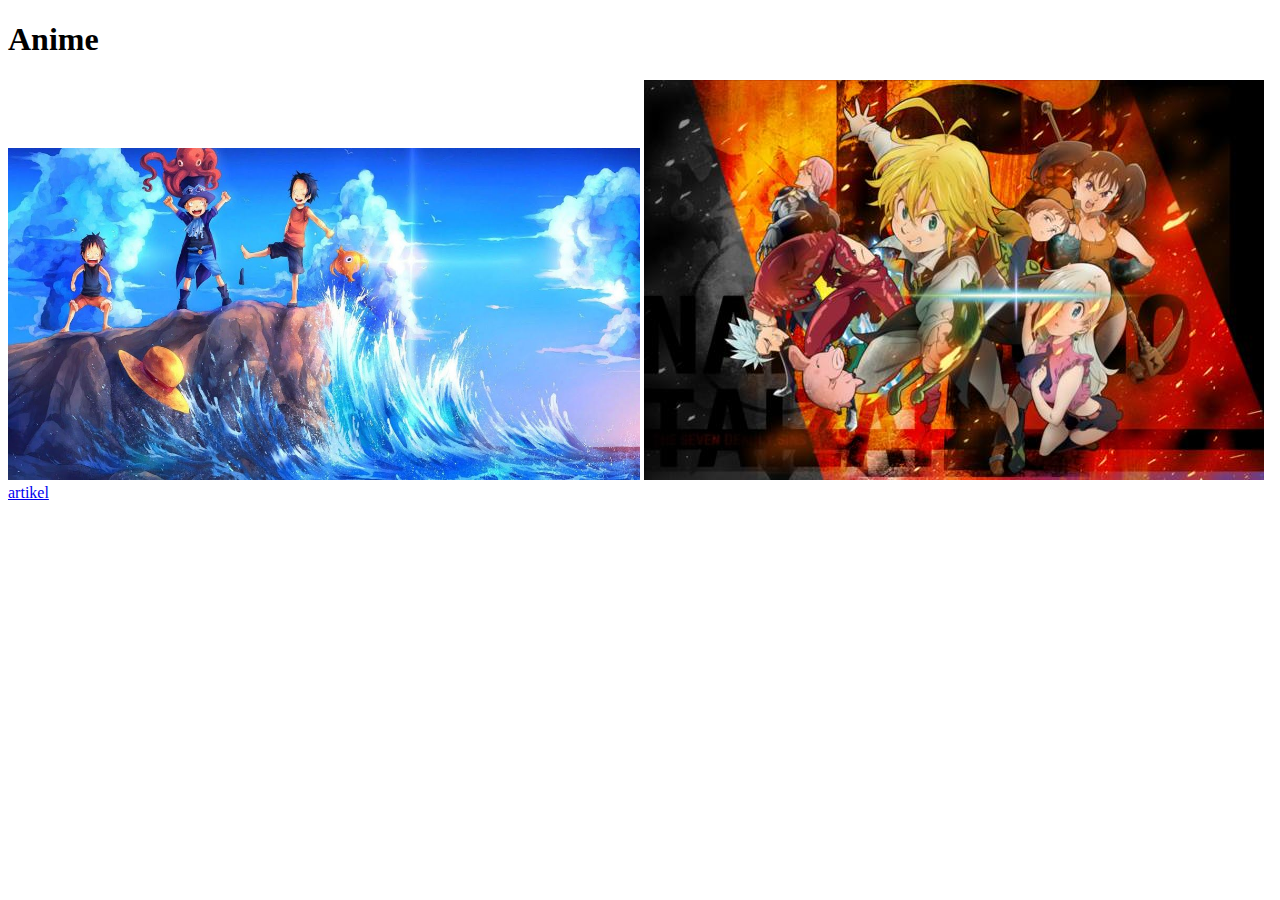
<file: Html Css/H.2/Index.html>
<!DOCTYPE html>
<html lang="en">
<head>
    <style>
        img {
            max-width: 50%;
            height: auto;
        }
    </style>
    <meta charset="UTF-8">
    <title>Anime</title>
</head>
<body>
<h1>Anime</h1>
<img src="op.jpg">
<img src="7ds.png">
<a href="anime.html">artikel</a>
</body>
</html>
</file>
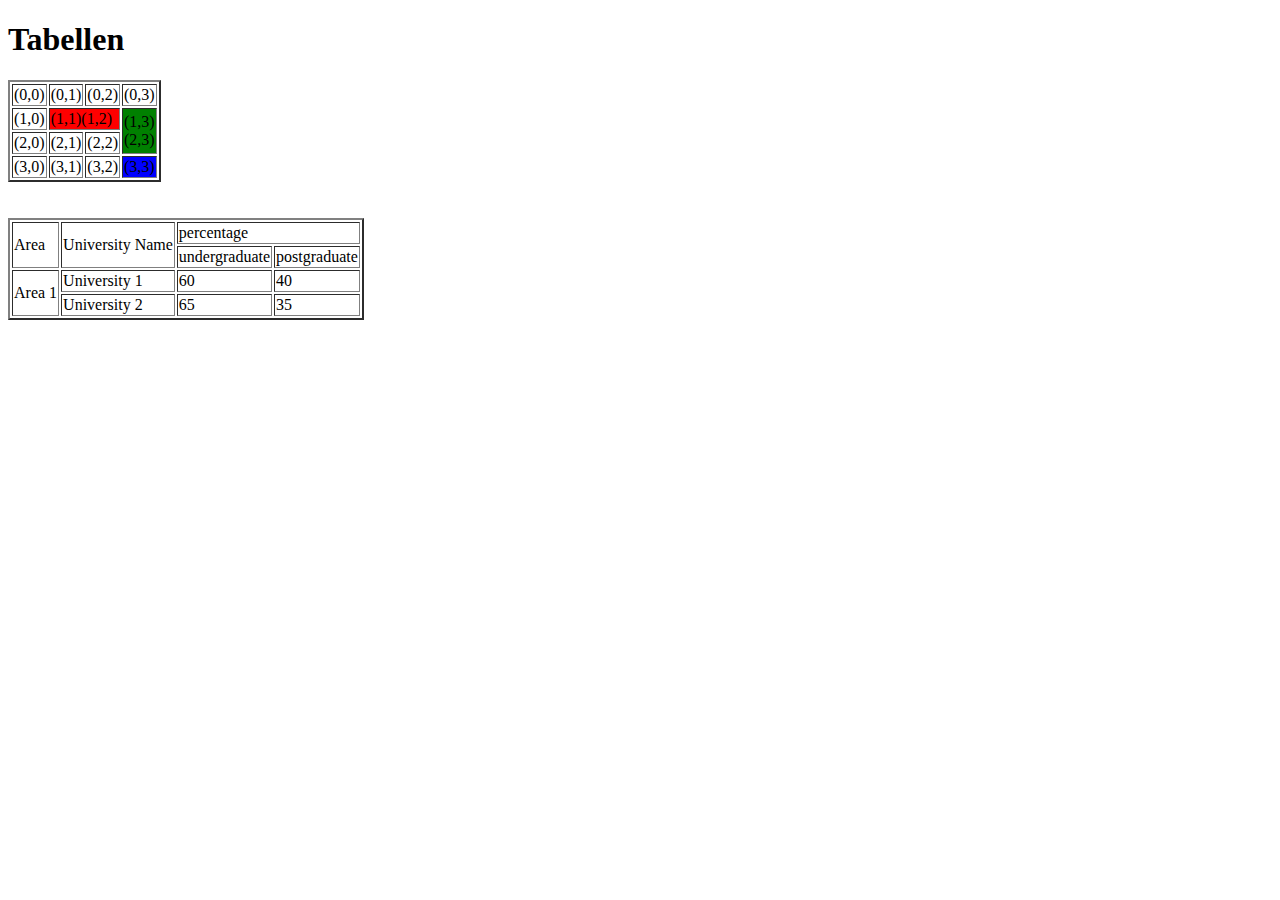
<file: Html Css/H.3/index.html>
<!DOCTYPE html>
<html lang="en">
<head>
    <meta charset="UTF-8">
    <title>Tabellen</title>
</head>
<body>
<h1>Tabellen</h1>
<table border="2">
    <tr>
        <td>(0,0)</td>
        <td>(0,1)</td>
        <td>(0,2)</td>
        <td>(0,3)</td>
    </tr>
    <tr>
        <td>(1,0)</td>
        <td style="background-color: red" colspan="2">(1,1)(1,2)</td>
        <td style="background-color: green" rowspan="2">(1,3)<br>(2,3)</td>
    </tr>
    <tr>
        <td>(2,0)</td>
        <td>(2,1)</td>
        <td>(2,2)</td>
    </tr>
    <tr>
        <td>(3,0)</td>
        <td>(3,1)</td>
        <td>(3,2)</td>
        <td style="background-color: blue">(3,3)</td>
    </tr>
</table>
<br>
<br>
<table border="2">
    <tr>
        <td rowspan="2">Area</td>
        <td rowspan="2">University Name</td>
        <td colspan="2">percentage</td>

    </tr>
    <tr>
        <td>undergraduate</td>
        <td>postgraduate</td>

    </tr>
    <tr>
        <td rowspan="2">Area 1</td>
        <td>University 1</td>
        <td>60</td>
        <td>40</td>
    </tr>
    <tr>
        <td>University 2</td>
        <td>65</td>
        <td>35</td>

    </tr>
</table>
</body>
</html>
</file>
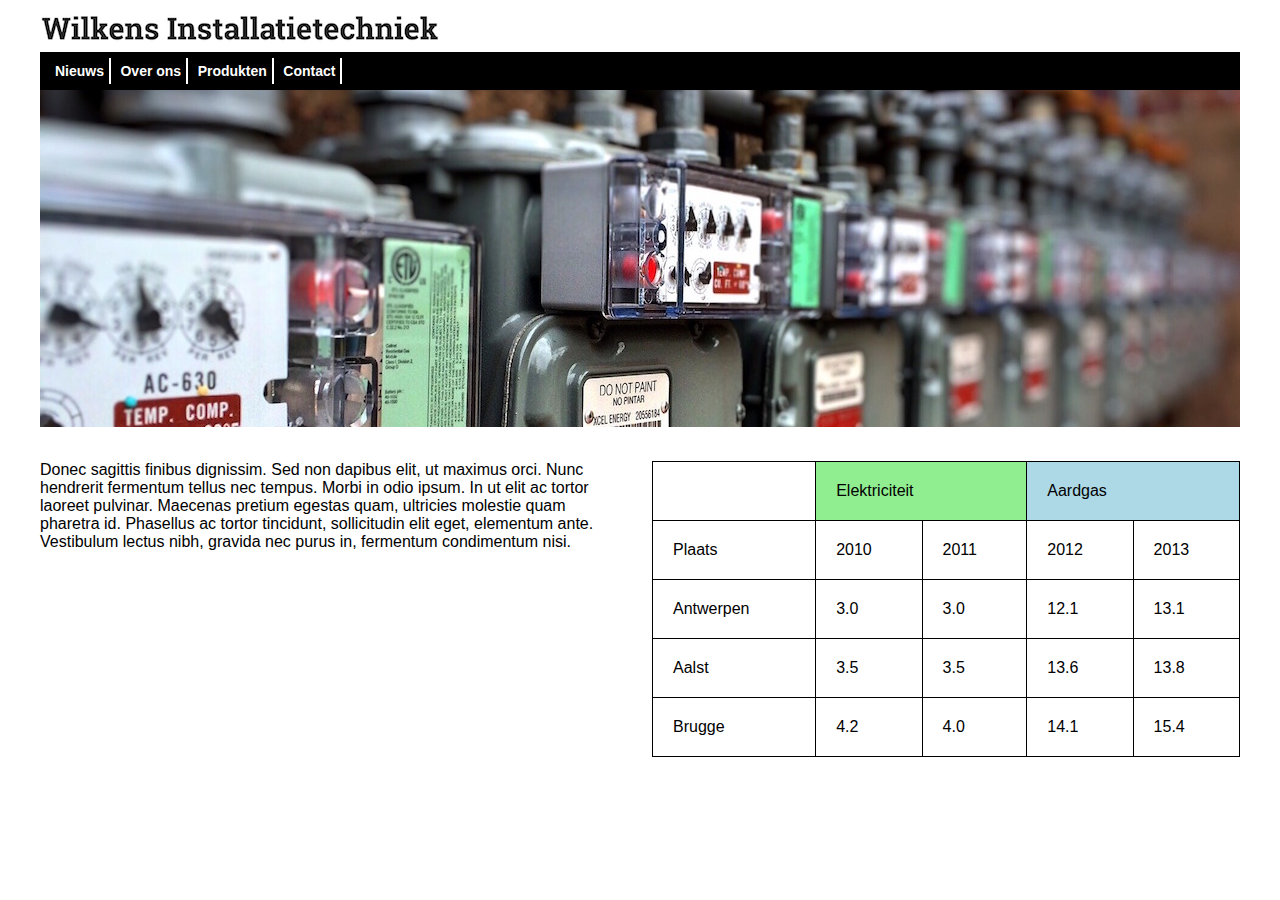
<file: Html Css/H.4/index.html>
<!DOCTYPE html>
<html lang="en">
<head>
    <link rel="stylesheet" type="text/css" href="style.css">
    <meta charset="UTF-8">
    <title>Wilkens</title>
</head>
<body>
<div class="wrapper">
    <header>
        <img src="wilkens_logo.png" alt="logo wilkens elektrische installaties">
        <nav>
            <a href="">Nieuws</a>
            <a href="">Over ons</a>
            <a href="">Produkten</a>
            <a href="">Contact</a>
        </nav>
    </header>
    <main>
        <img src="elektriciteit.jpg" alt="foto elektrische installatie">
        <article>
            Donec sagittis finibus dignissim. Sed non dapibus elit, ut maximus orci. Nunc hendrerit fermentum tellus nec
            tempus. Morbi in odio ipsum. In ut elit ac tortor laoreet pulvinar. Maecenas pretium egestas quam, ultricies
            molestie quam pharetra id. Phasellus ac tortor tincidunt, sollicitudin elit eget, elementum ante. Vestibulum
            lectus nibh, gravida nec purus in, fermentum condimentum nisi.
        </article>
        <table border="1">

            <tr>
                <td></td>
                <td style="background-color: lightgreen" colspan="2">Elektriciteit</td>
                <td style="background-color: lightblue" colspan="2">Aardgas</td>
            </tr>
            <tr>
                <td>Plaats</td>
                <td>2010</td>
                <td>2011</td>
                <td>2012</td>
                <td>2013</td>
            </tr>
            <tr>
                <td>Antwerpen</td>
                <td>3.0</td>
                <td>3.0</td>
                <td>12.1</td>
                <td>13.1</td>
            </tr>
            <tr>
                <td>Aalst</td>
                <td>3.5</td>
                <td>3.5</td>
                <td>13.6</td>
                <td>13.8</td>
            </tr>
            <tr>
                <td>Brugge</td>
                <td>4.2</td>
                <td>4.0</td>
                <td>14.1</td>
                <td>15.4</td>
            </tr>
        </table>
    </main>
</div>
</body>
</html>
</file>
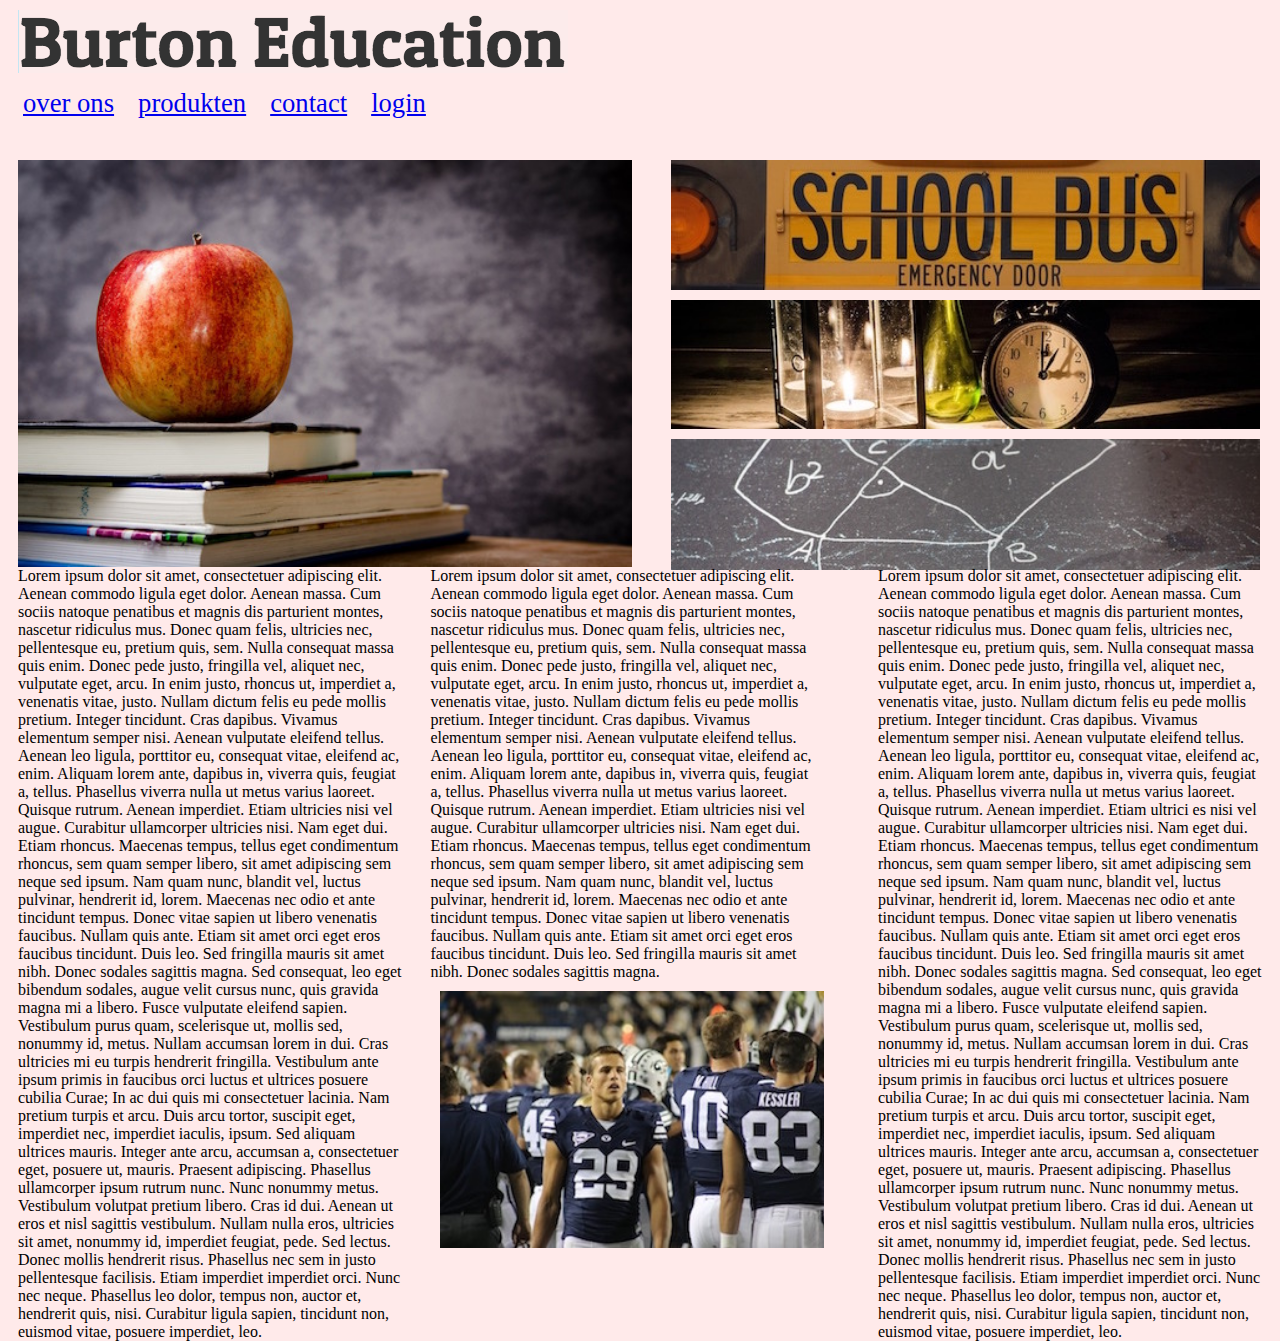
<file: Html Css/H.5,6/index.html>
<!DOCTYPE html>
<html lang="en">
<head>

    <meta charset="UTF-8">
    <title>Opdrachten H05</title>
    <link rel="stylesheet" href="burton.css">
    <style>


    </style>

</head>

<body>

<header>

    <div>

        <img src=" burton_logo.png">

    </div>

    <nav>

        <a href=" ">over ons</a>
        <a href=" ">produkten</a>
        <a href=" ">contact</a>
        <a href="login.html">login</a>

    </nav>

</header>

<section>
    <img class="appel" src=" appel.jpg">
    <div class="pics">
        <img class="pic" src=" bus.jpg" style="">
        <img class="pic" src=" desk.jpg" style="">
        <img class="pic" src=" pythagoras.jpg" style="">
    </div>

</section>
<section class="articles">
    <article class="article1">
        Lorem ipsum dolor sit amet, consectetuer adipiscing elit. Aenean commodo ligula eget dolor. Aenean massa. Cum
        sociis natoque penatibus et magnis dis parturient montes, nascetur ridiculus mus. Donec quam felis, ultricies
        nec, pellentesque eu, pretium quis, sem. Nulla consequat massa quis enim. Donec pede justo, fringilla vel,
        aliquet nec, vulputate eget, arcu. In enim justo, rhoncus ut, imperdiet a, venenatis vitae, justo. Nullam dictum
        felis eu pede mollis pretium. Integer tincidunt. Cras dapibus. Vivamus elementum semper nisi. Aenean vulputate
        eleifend tellus. Aenean leo ligula, porttitor eu, consequat vitae, eleifend ac, enim. Aliquam lorem ante,
        dapibus in, viverra quis, feugiat a, tellus. Phasellus viverra nulla ut metus varius laoreet. Quisque rutrum.
        Aenean imperdiet. Etiam ultricies nisi vel augue. Curabitur ullamcorper ultricies nisi. Nam eget dui. Etiam
        rhoncus. Maecenas tempus, tellus eget condimentum rhoncus, sem quam semper libero, sit amet adipiscing sem neque
        sed ipsum. Nam quam nunc, blandit vel, luctus pulvinar, hendrerit id, lorem. Maecenas nec odio et ante tincidunt
        tempus. Donec vitae sapien ut libero venenatis faucibus. Nullam quis ante. Etiam sit amet orci eget eros
        faucibus tincidunt. Duis leo. Sed fringilla mauris sit amet nibh. Donec sodales sagittis magna. Sed consequat,
        leo eget bibendum sodales, augue velit cursus nunc, quis gravida magna mi a libero. Fusce vulputate eleifend
        sapien. Vestibulum purus quam, scelerisque ut, mollis sed, nonummy id, metus. Nullam accumsan lorem in dui. Cras
        ultricies mi eu turpis hendrerit fringilla. Vestibulum ante ipsum primis in faucibus orci luctus et ultrices
        posuere cubilia Curae; In ac dui quis mi consectetuer lacinia. Nam pretium turpis et arcu. Duis arcu tortor,
        suscipit eget, imperdiet nec, imperdiet iaculis, ipsum. Sed aliquam ultrices mauris. Integer ante arcu, accumsan
        a, consectetuer eget, posuere ut, mauris. Praesent adipiscing. Phasellus ullamcorper ipsum rutrum nunc. Nunc
        nonummy metus. Vestibulum volutpat pretium libero. Cras id dui. Aenean ut eros et nisl sagittis vestibulum.
        Nullam nulla eros, ultricies sit amet, nonummy id, imperdiet feugiat, pede. Sed lectus. Donec mollis hendrerit
        risus. Phasellus nec sem in justo pellentesque facilisis. Etiam imperdiet imperdiet orci. Nunc nec neque.
        Phasellus leo dolor, tempus non, auctor et, hendrerit quis, nisi. Curabitur ligula sapien, tincidunt non,
        euismod vitae, posuere imperdiet, leo.
    </article>

    <article class="article2">
        Lorem ipsum dolor sit amet, consectetuer adipiscing elit. Aenean commodo ligula eget dolor. Aenean massa. Cum
        sociis natoque penatibus et magnis dis parturient montes, nascetur ridiculus mus. Donec quam felis, ultricies
        nec, pellentesque eu, pretium quis, sem. Nulla consequat massa quis enim. Donec pede justo, fringilla vel,
        aliquet nec, vulputate eget, arcu. In enim justo, rhoncus ut, imperdiet a, venenatis vitae, justo. Nullam dictum
        felis eu pede mollis pretium. Integer tincidunt. Cras dapibus. Vivamus elementum semper nisi. Aenean vulputate
        eleifend tellus. Aenean leo ligula, porttitor eu, consequat vitae, eleifend ac, enim. Aliquam lorem ante,
        dapibus in, viverra quis, feugiat a, tellus. Phasellus viverra nulla ut metus varius laoreet. Quisque rutrum.
        Aenean imperdiet. Etiam ultricies nisi vel augue. Curabitur ullamcorper ultricies nisi. Nam eget dui. Etiam
        rhoncus. Maecenas tempus, tellus eget condimentum rhoncus, sem quam semper libero, sit amet adipiscing sem neque
        sed ipsum. Nam quam nunc, blandit vel, luctus pulvinar, hendrerit id, lorem. Maecenas nec odio et ante tincidunt
        tempus. Donec vitae sapien ut libero venenatis faucibus. Nullam quis ante. Etiam sit amet orci eget eros
        faucibus tincidunt. Duis leo. Sed fringilla mauris sit amet nibh. Donec sodales sagittis magna.

        <img class="football" src=" football.jpg"></article>

    <article class="article3">
        Lorem ipsum dolor sit amet, consectetuer adipiscing elit. Aenean commodo ligula eget dolor. Aenean massa. Cum
        sociis natoque penatibus et magnis dis parturient montes, nascetur ridiculus mus. Donec quam felis, ultricies
        nec, pellentesque eu, pretium quis, sem. Nulla consequat massa quis enim. Donec pede justo, fringilla vel,
        aliquet nec, vulputate eget, arcu. In enim justo, rhoncus ut, imperdiet a, venenatis vitae, justo. Nullam dictum
        felis eu pede mollis pretium. Integer tincidunt. Cras dapibus. Vivamus elementum semper nisi. Aenean vulputate
        eleifend tellus. Aenean leo ligula, porttitor eu, consequat vitae, eleifend ac, enim. Aliquam lorem ante,
        dapibus in, viverra quis, feugiat a, tellus. Phasellus viverra nulla ut metus varius laoreet. Quisque rutrum.
        Aenean imperdiet. Etiam ultrici es nisi vel augue. Curabitur ullamcorper ultricies nisi. Nam eget dui. Etiam
        rhoncus. Maecenas tempus, tellus eget condimentum rhoncus, sem quam semper libero, sit amet adipiscing sem neque
        sed ipsum. Nam quam nunc, blandit vel, luctus pulvinar, hendrerit id, lorem. Maecenas nec odio et ante tincidunt
        tempus. Donec vitae sapien ut libero venenatis faucibus. Nullam quis ante. Etiam sit amet orci eget eros
        faucibus tincidunt. Duis leo. Sed fringilla mauris sit amet nibh. Donec sodales sagittis magna. Sed consequat,
        leo eget bibendum sodales, augue velit cursus nunc, quis gravida magna mi a libero. Fusce vulputate eleifend
        sapien. Vestibulum purus quam, scelerisque ut, mollis sed, nonummy id, metus. Nullam accumsan lorem in dui. Cras
        ultricies mi eu turpis hendrerit fringilla. Vestibulum ante ipsum primis in faucibus orci luctus et ultrices
        posuere cubilia Curae; In ac dui quis mi consectetuer lacinia. Nam pretium turpis et arcu. Duis arcu tortor,
        suscipit eget, imperdiet nec, imperdiet iaculis, ipsum. Sed aliquam ultrices mauris. Integer ante arcu, accumsan
        a, consectetuer eget, posuere ut, mauris. Praesent adipiscing. Phasellus ullamcorper ipsum rutrum nunc. Nunc
        nonummy metus. Vestibulum volutpat pretium libero. Cras id dui. Aenean ut eros et nisl sagittis vestibulum.
        Nullam nulla eros, ultricies sit amet, nonummy id, imperdiet feugiat, pede. Sed lectus. Donec mollis hendrerit
        risus. Phasellus nec sem in justo pellentesque facilisis. Etiam imperdiet imperdiet orci. Nunc nec neque.
        Phasellus leo dolor, tempus non, auctor et, hendrerit quis, nisi. Curabitur ligula sapien, tincidunt non,
        euismod vitae, posuere imperdiet, leo.
    </article>
</section>

</body>

</html>
</file>
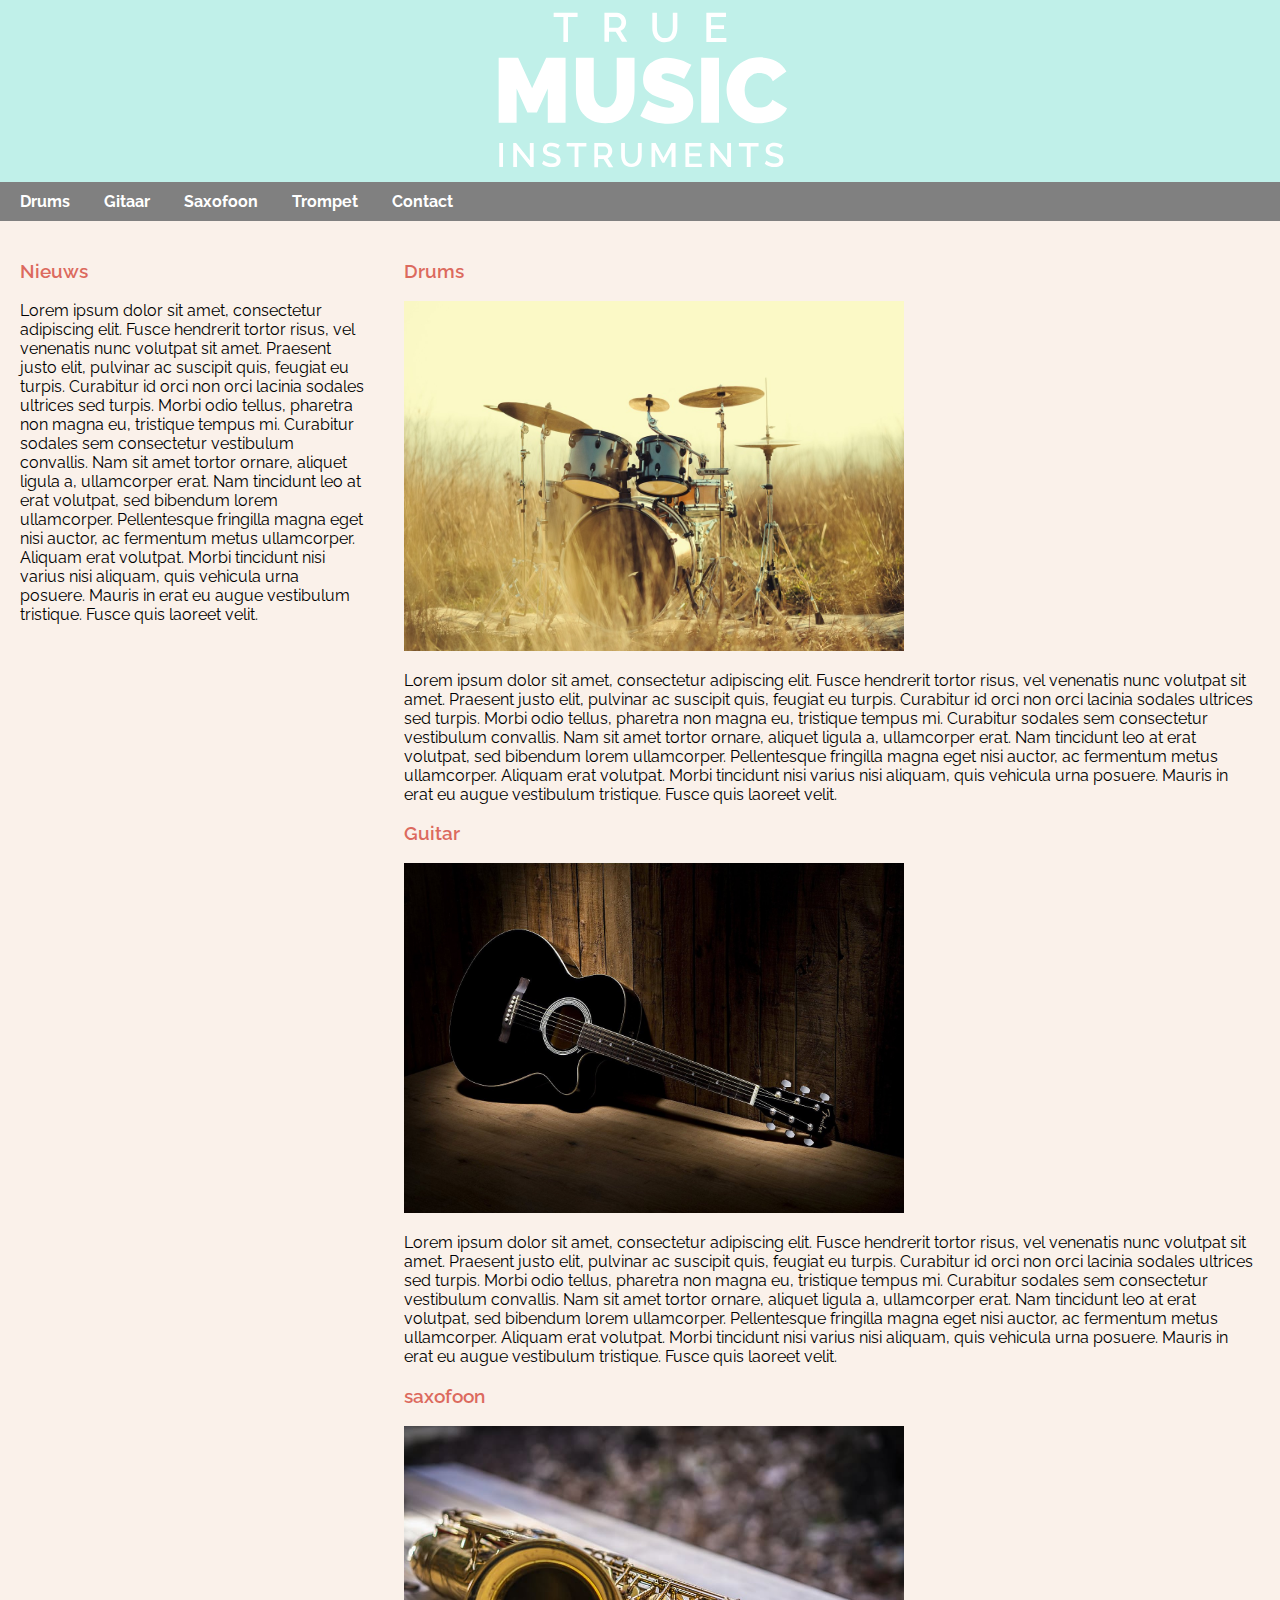
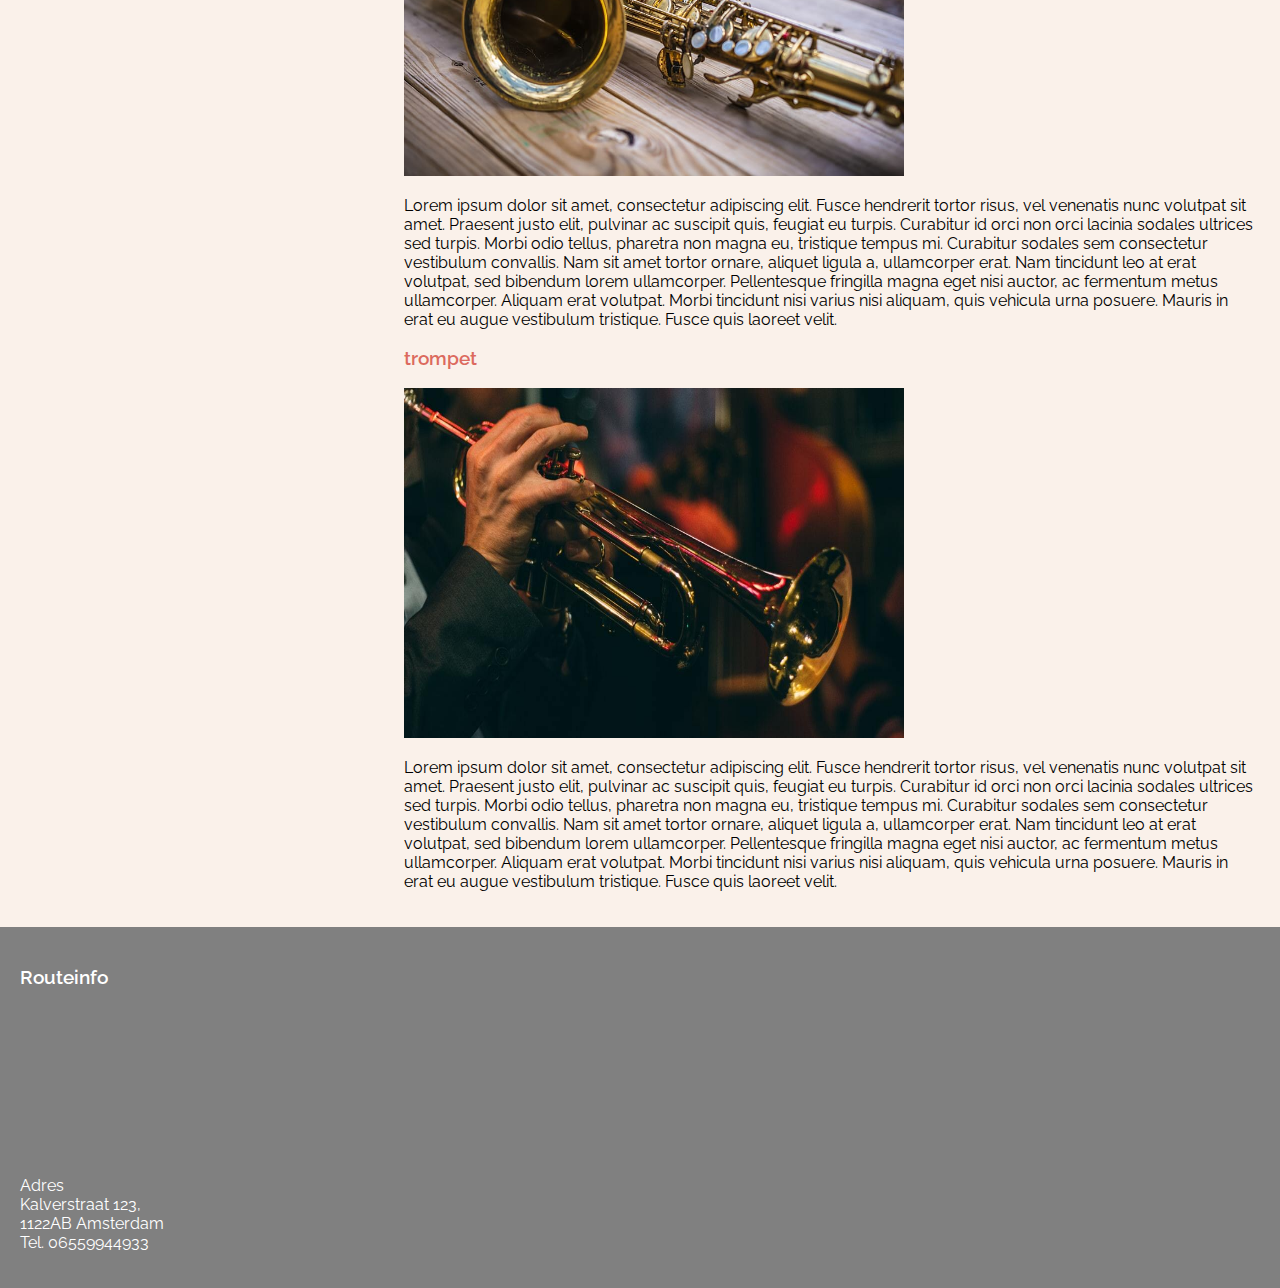
<file: Html Css/H.7/index.html>
<!DOCTYPE html>
<html lang="en">
<head>
    <meta   name="viewport" content="width=device-width, initial-scale=1.0">
    <link rel="preconnect" href="https://fonts.gstatic.com">
    <link href="https://fonts.googleapis.com/css2?family=Raleway:wght@400;500;600;700&display=swap" rel="stylesheet">
    <link rel="stylesheet" href="index.css">
    <meta charset="UTF-8">
    <title>True music</title>
</head>
<body>

<div id="wrapper">

    <header>
        <img id="logo" src="truemusic-logo.svg" alt="logo true music instruments">
    </header>
    <nav>
        <ul>
            <li><a href="#drums">Drums</a></li>
            <li><a href="#gitaar">Gitaar</a></li>
            <li><a href="#saxofoon">Saxofoon</a></li>
            <li><a href="#trompet">Trompet</a></li>
            <li><a href="#contact">Contact</a></li>
        </ul>
    </nav>
    <section id="nieuws">
        <h3>Nieuws</h3>
        Lorem ipsum dolor sit amet, consectetur adipiscing elit. Fusce hendrerit tortor risus, vel venenatis nunc
        volutpat sit amet. Praesent justo elit, pulvinar ac suscipit quis, feugiat eu turpis. Curabitur id orci non orci
        lacinia sodales ultrices sed turpis. Morbi odio tellus, pharetra non magna eu, tristique tempus mi. Curabitur
        sodales sem consectetur vestibulum convallis. Nam sit amet tortor ornare, aliquet ligula a, ullamcorper erat.
        Nam tincidunt leo at erat volutpat, sed bibendum lorem ullamcorper. Pellentesque fringilla magna eget nisi
        auctor, ac fermentum metus ullamcorper.

        Aliquam erat volutpat. Morbi tincidunt nisi varius nisi aliquam, quis vehicula urna posuere. Mauris in erat eu
        augue vestibulum tristique. Fusce quis laoreet velit.
    </section>
    <section id="instrumenten">
        <article>
            <h3>Drums</h3>
            <img  style="width: 500px;" height="350px" src="drums.jpg" alt="plaatje instrument">
            <p>
                Lorem ipsum dolor sit amet, consectetur adipiscing elit. Fusce hendrerit tortor risus, vel venenatis
                nunc
                volutpat sit amet. Praesent justo elit, pulvinar ac suscipit quis, feugiat eu turpis. Curabitur id orci
                non orci lacinia sodales ultrices sed turpis. Morbi odio tellus, pharetra non magna eu, tristique tempus
                mi. Curabitur sodales sem consectetur vestibulum convallis. Nam sit amet tortor ornare, aliquet ligula
                a, ullamcorper erat. Nam tincidunt leo at erat volutpat, sed bibendum lorem ullamcorper. Pellentesque
                fringilla magna eget nisi auctor, ac fermentum metus ullamcorper.

                Aliquam erat volutpat. Morbi tincidunt nisi varius nisi aliquam, quis vehicula urna posuere. Mauris in
                erat eu augue vestibulum tristique. Fusce quis laoreet velit.
            </p>
        </article>

        <article>
            <h3>Guitar</h3>
            <img style="width: 500px;" height="350px" src="guitar.jpg" alt="plaatje instrument">
            <p>
                Lorem ipsum dolor sit amet, consectetur adipiscing elit. Fusce hendrerit tortor risus, vel venenatis
                nunc
                volutpat sit amet. Praesent justo elit, pulvinar ac suscipit quis, feugiat eu turpis. Curabitur id orci
                non orci lacinia sodales ultrices sed turpis. Morbi odio tellus, pharetra non magna eu, tristique tempus
                mi. Curabitur sodales sem consectetur vestibulum convallis. Nam sit amet tortor ornare, aliquet ligula
                a, ullamcorper erat. Nam tincidunt leo at erat volutpat, sed bibendum lorem ullamcorper. Pellentesque
                fringilla magna eget nisi auctor, ac fermentum metus ullamcorper.

                Aliquam erat volutpat. Morbi tincidunt nisi varius nisi aliquam, quis vehicula urna posuere. Mauris in
                erat eu augue vestibulum tristique. Fusce quis laoreet velit.
            </p>
        </article>
        <article>
            <h3>saxofoon</h3>
            <img style="width: 500px;" height="350px" src="saxophone.jpg" alt="plaatje instrument">
            <p>
                Lorem ipsum dolor sit amet, consectetur adipiscing elit. Fusce hendrerit tortor risus, vel venenatis
                nunc
                volutpat sit amet. Praesent justo elit, pulvinar ac suscipit quis, feugiat eu turpis. Curabitur id orci
                non orci lacinia sodales ultrices sed turpis. Morbi odio tellus, pharetra non magna eu, tristique tempus
                mi. Curabitur sodales sem consectetur vestibulum convallis. Nam sit amet tortor ornare, aliquet ligula
                a, ullamcorper erat. Nam tincidunt leo at erat volutpat, sed bibendum lorem ullamcorper. Pellentesque
                fringilla magna eget nisi auctor, ac fermentum metus ullamcorper.

                Aliquam erat volutpat. Morbi tincidunt nisi varius nisi aliquam, quis vehicula urna posuere. Mauris in
                erat eu augue vestibulum tristique. Fusce quis laoreet velit.
            </p>
        </article>

        <article>
            <h3>trompet</h3>
            <img style="width: 500px;" height="350px" src="trumpet.jpg" alt="plaatje instrument">
            <p>
                Lorem ipsum dolor sit amet, consectetur adipiscing elit. Fusce hendrerit tortor risus, vel venenatis
                nunc
                volutpat sit amet. Praesent justo elit, pulvinar ac suscipit quis, feugiat eu turpis. Curabitur id orci
                non orci lacinia sodales ultrices sed turpis. Morbi odio tellus, pharetra non magna eu, tristique tempus
                mi. Curabitur sodales sem consectetur vestibulum convallis. Nam sit amet tortor ornare, aliquet ligula
                a, ullamcorper erat. Nam tincidunt leo at erat volutpat, sed bibendum lorem ullamcorper. Pellentesque
                fringilla magna eget nisi auctor, ac fermentum metus ullamcorper.

                Aliquam erat volutpat. Morbi tincidunt nisi varius nisi aliquam, quis vehicula urna posuere. Mauris in
                erat eu augue vestibulum tristique. Fusce quis laoreet velit.
            </p>
        </article>
    </section>
    <footer>
        <h3>Routeinfo</h3>
        <iframe
                src="https://www.google.com/maps/embed?pb=!1m18!1m12!1m3!1d2436.063742688666!2d4.88894531580185!3d52.369
                26417978583!2m3!1f0!2f0!3f0!3m2!1i1024!2i768!4f13.1!3m3!1m2!1s0x47c609c1a915c917%3A0x7544d2ae383997e5!2s
                Kalverstraat%20123%2C%201012%20PA%20Amsterdam!5e0!3m2!1snl!2snl!4v1617887602938!5m2!1snl!2snl"
                width="100%" height="150px" style="border:0;" allowfullscreen="" loading="lazy">
        </iframe>
        <p>
            Adres <br>
            Kalverstraat 123,<br>
            1122AB Amsterdam<br>
            Tel. 06559944933
        </p>
    </footer>
</div><!--wrapper-->
</body>
</html>
</file>
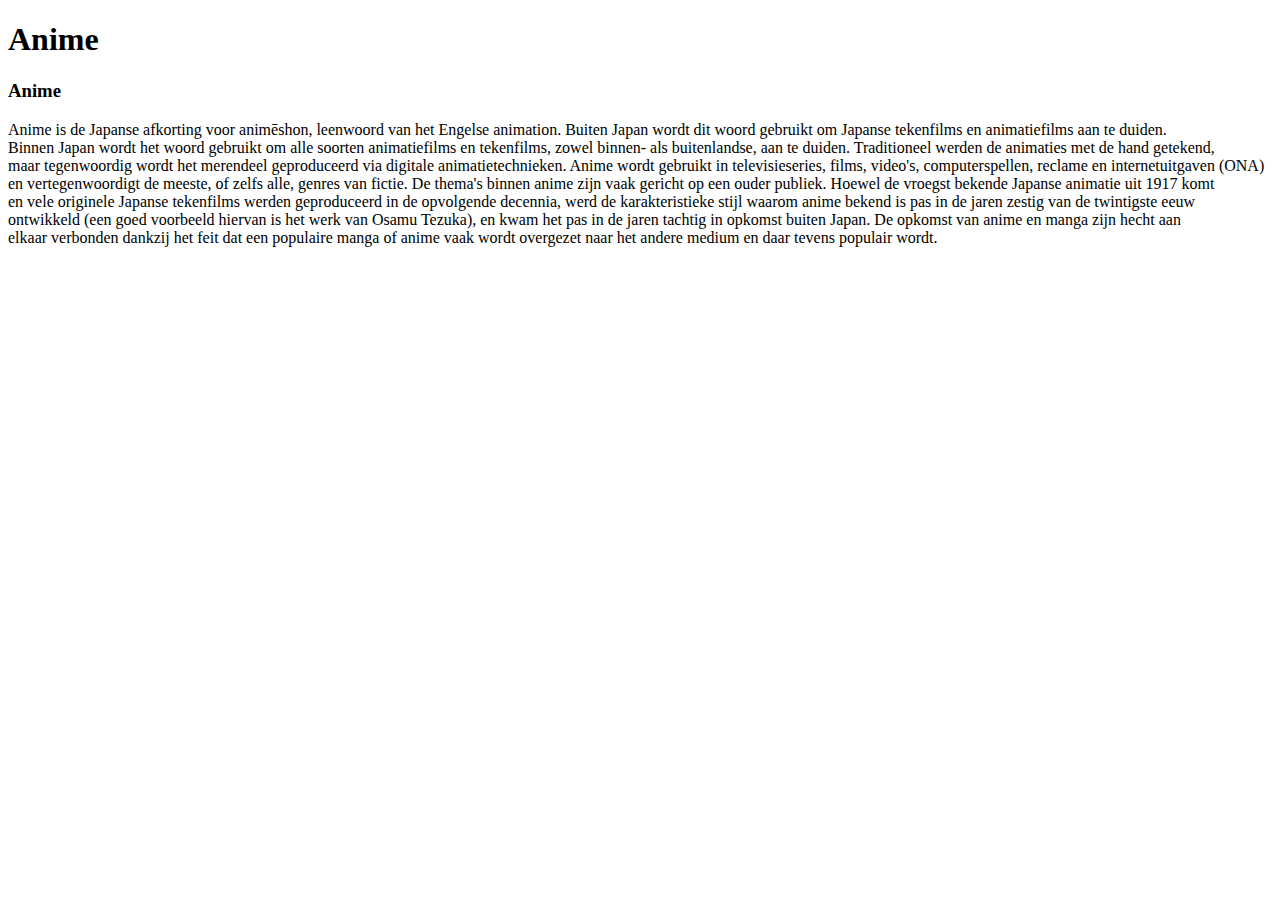
<file: Html Css/H.2/anime.html>
<!DOCTYPE html>
<html lang="en">
<head>
    <meta charset="UTF-8">
    <title>Anime</title>
</head>
<body>
<h1>Anime</h1>
<h3>Anime</h3>
<p>
    Anime  is de Japanse afkorting voor animēshon, leenwoord van het Engelse animation. Buiten Japan wordt dit woord gebruikt om Japanse tekenfilms en animatiefilms aan te duiden.<br>
    Binnen Japan wordt het woord gebruikt om alle soorten animatiefilms en tekenfilms, zowel binnen- als buitenlandse, aan te duiden. Traditioneel werden de animaties met de hand getekend,<br>
    maar tegenwoordig wordt het merendeel geproduceerd via digitale animatietechnieken. Anime wordt gebruikt in televisieseries, films, video's, computerspellen, reclame en internetuitgaven (ONA) <br>
    en vertegenwoordigt de meeste, of zelfs alle, genres van fictie. De thema's binnen anime zijn vaak gericht op een ouder publiek. Hoewel de vroegst bekende Japanse animatie uit 1917 komt <br>
    en vele originele Japanse tekenfilms werden geproduceerd in de opvolgende decennia, werd de karakteristieke stijl waarom anime bekend is pas in de jaren zestig van de twintigste eeuw <br>
    ontwikkeld (een goed voorbeeld hiervan is het werk van Osamu Tezuka), en kwam het pas in de jaren tachtig in opkomst buiten Japan. De opkomst van anime en manga zijn hecht aan <br>
    elkaar verbonden dankzij het feit dat een populaire manga of anime vaak wordt overgezet naar het andere medium en daar tevens populair wordt.
</p>
</body>
</html>
</file>
<file: Html Css/H.4/style.css>
nav {
    background-color: black;
    padding: 10px;
}

nav a {
    color: white;
    font-weight: bold;
    font-size: 14px;
    text-decoration: none;
    border-right: 2px solid white;
    padding: 5px;
}

body {
    font-family: Arial, sans-serif;
}

table {

    width: 49%;
    border: 1px solid black;
    border-collapse: collapse;
    padding: 20px;
    margin-top: 30px;
}
td{
    padding: 20px ;
}

article {
    float: left;
    width: 49%;
    margin-right: 2%;
    margin-top: 30px;
}

div.wrapper {
    width: 1200px;
    margin: auto;
}
</file>
<file: Html Css/H.5,6/burton.css>
body {
    background-color: rgb(255,234,234);
}
nav {
    left: 10px;
    margin-top: 10px;
    padding-top: 5px;
    padding-left: 5px;
}
a {
    margin: 10px;
    font-size: 20pt;

}
img {
    display: block;
    margin: 10px;
}
.pics {
    position: absolute;
    right: 10px;
    top: 150px;
}
.pic {
    width: 46vw;
}
.appel {
    position: absolute;
    top: 150px;
    width: 48vw;
}
.article1 {
    position: absolute;
    width: 30vw;
    left: 10px;
}
.article2 {
    position: absolute;
    width: 30vw;
    left: 33vw;
    right: 33vw;
}
.article3 {
    position: absolute;
    width: 30vw;
    right: 10px;
}
.articles {
    position: relative;
    top: 35vw;
}
.football {
    width: 100%;

}
</file>
<file: Html Css/H.7/index.css>
* {
    box-sizing: border-box;
}
body {
    margin: 0;
    padding: 0;
    background-color: rgb(250, 241, 234);
    font-family: 'Raleway', sans-serif;
}

header {
    background-color: rgb(192, 240, 233);
    text-align: center;
}

img#logo {
    width: 320px;
}
img  {
    width: 100px;
}
li {
    background-color: rgb(128, 128, 128);
    padding: 10px;
    border-top: 1px solid white;
    padding-left: 20px;
}

ul {
    padding: 0;
    margin: 0;
}

li a {
    color: white;
    text-decoration: none;
    font-weight: 700;
}

@media all and  (min-width: 730px) {

    ul {
        background-color: rgb(128, 128, 128);
    }

    li {
        display: inline-block;
        border: none;
    }
}

h3 {
    color: rgb(220, 106, 94);
    font-weight: 600;
}

section, footer {
    padding: 20px;
}

@media all and  (min-width: 730px) {
    section#nieuws {
        width: 40%;
        float: left;
    }

    section#instrumenten {
        width: 60%;
        float: right;
    }
    article {}
}

@media all  and (min-width: 800px) {
    section#nieuws {
        width: 30%;
        float: left;
    }
    section#instrumenten {
        width: 70%;
        float: right;
    }
}

footer {
    background-color: rgb(128, 128, 128);
    color: white;
    clear: both;
}

footer h3 {
    color: white;
}
</file>
